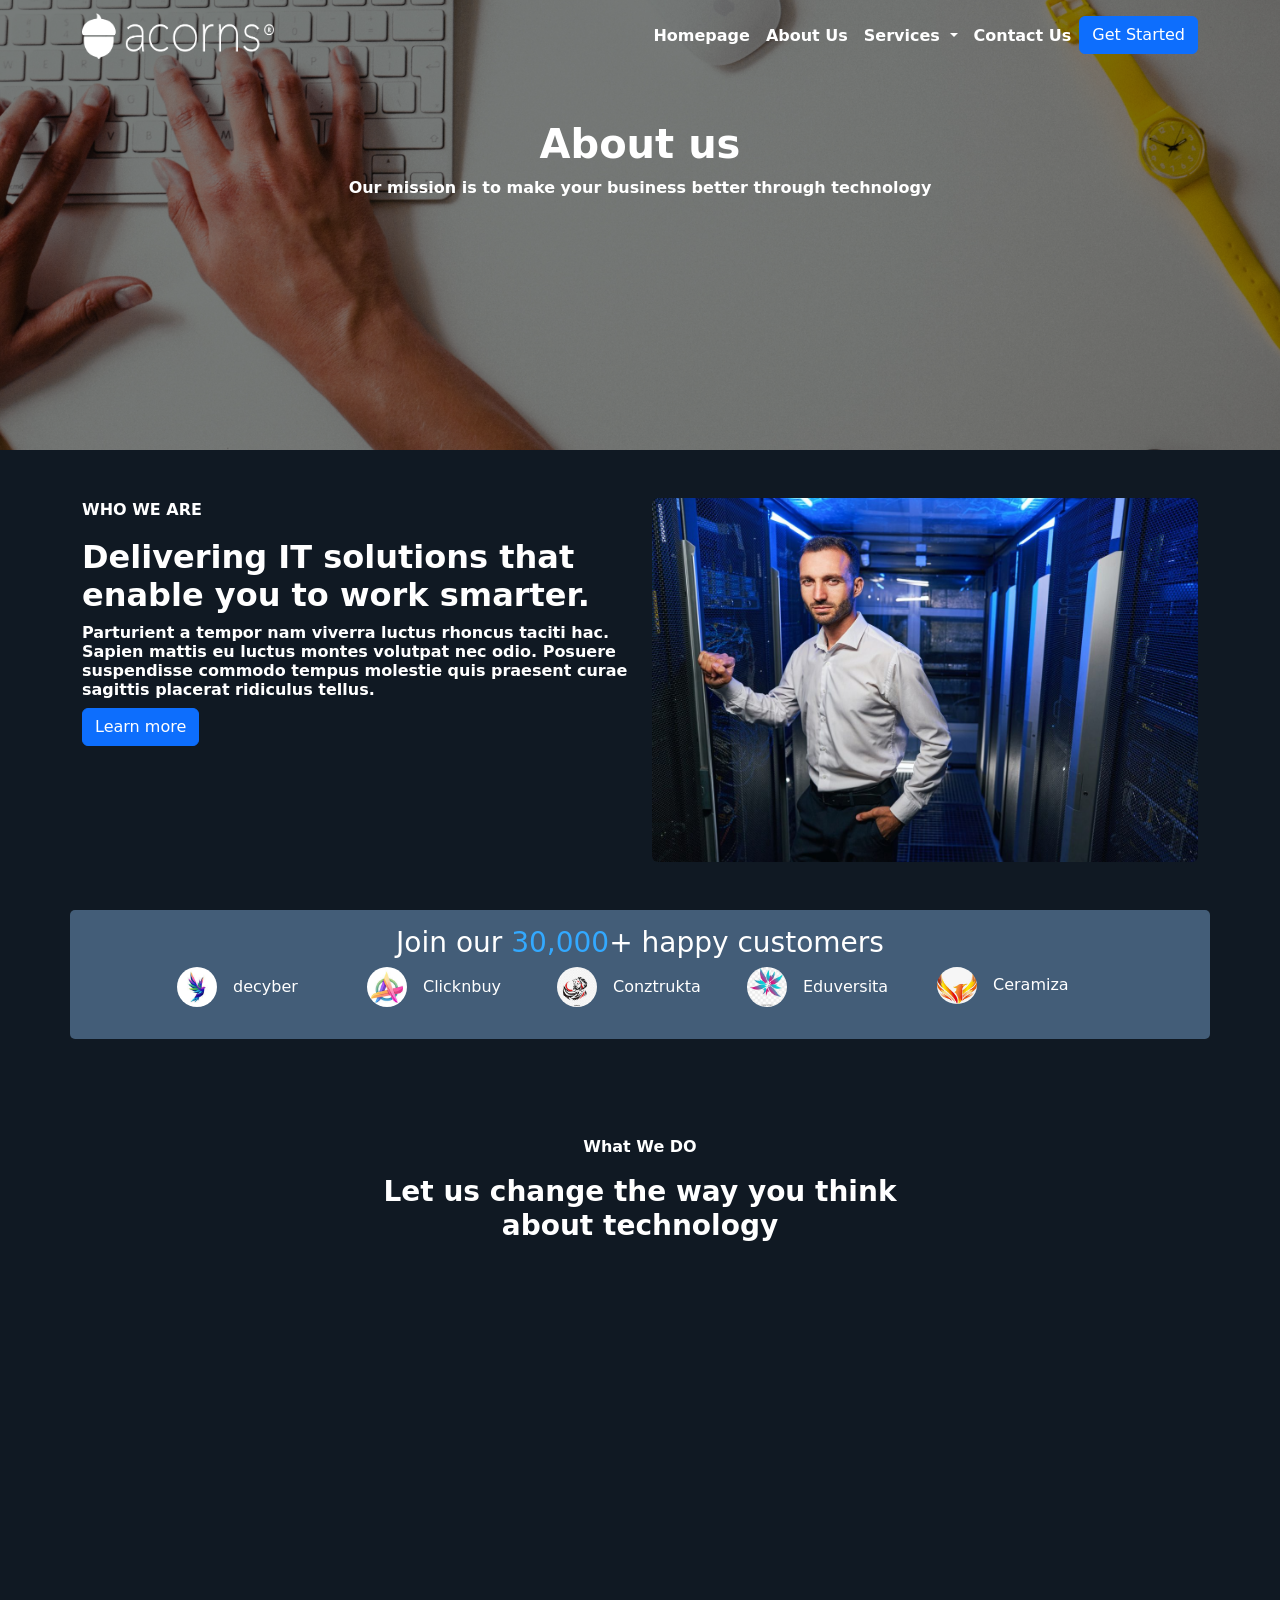
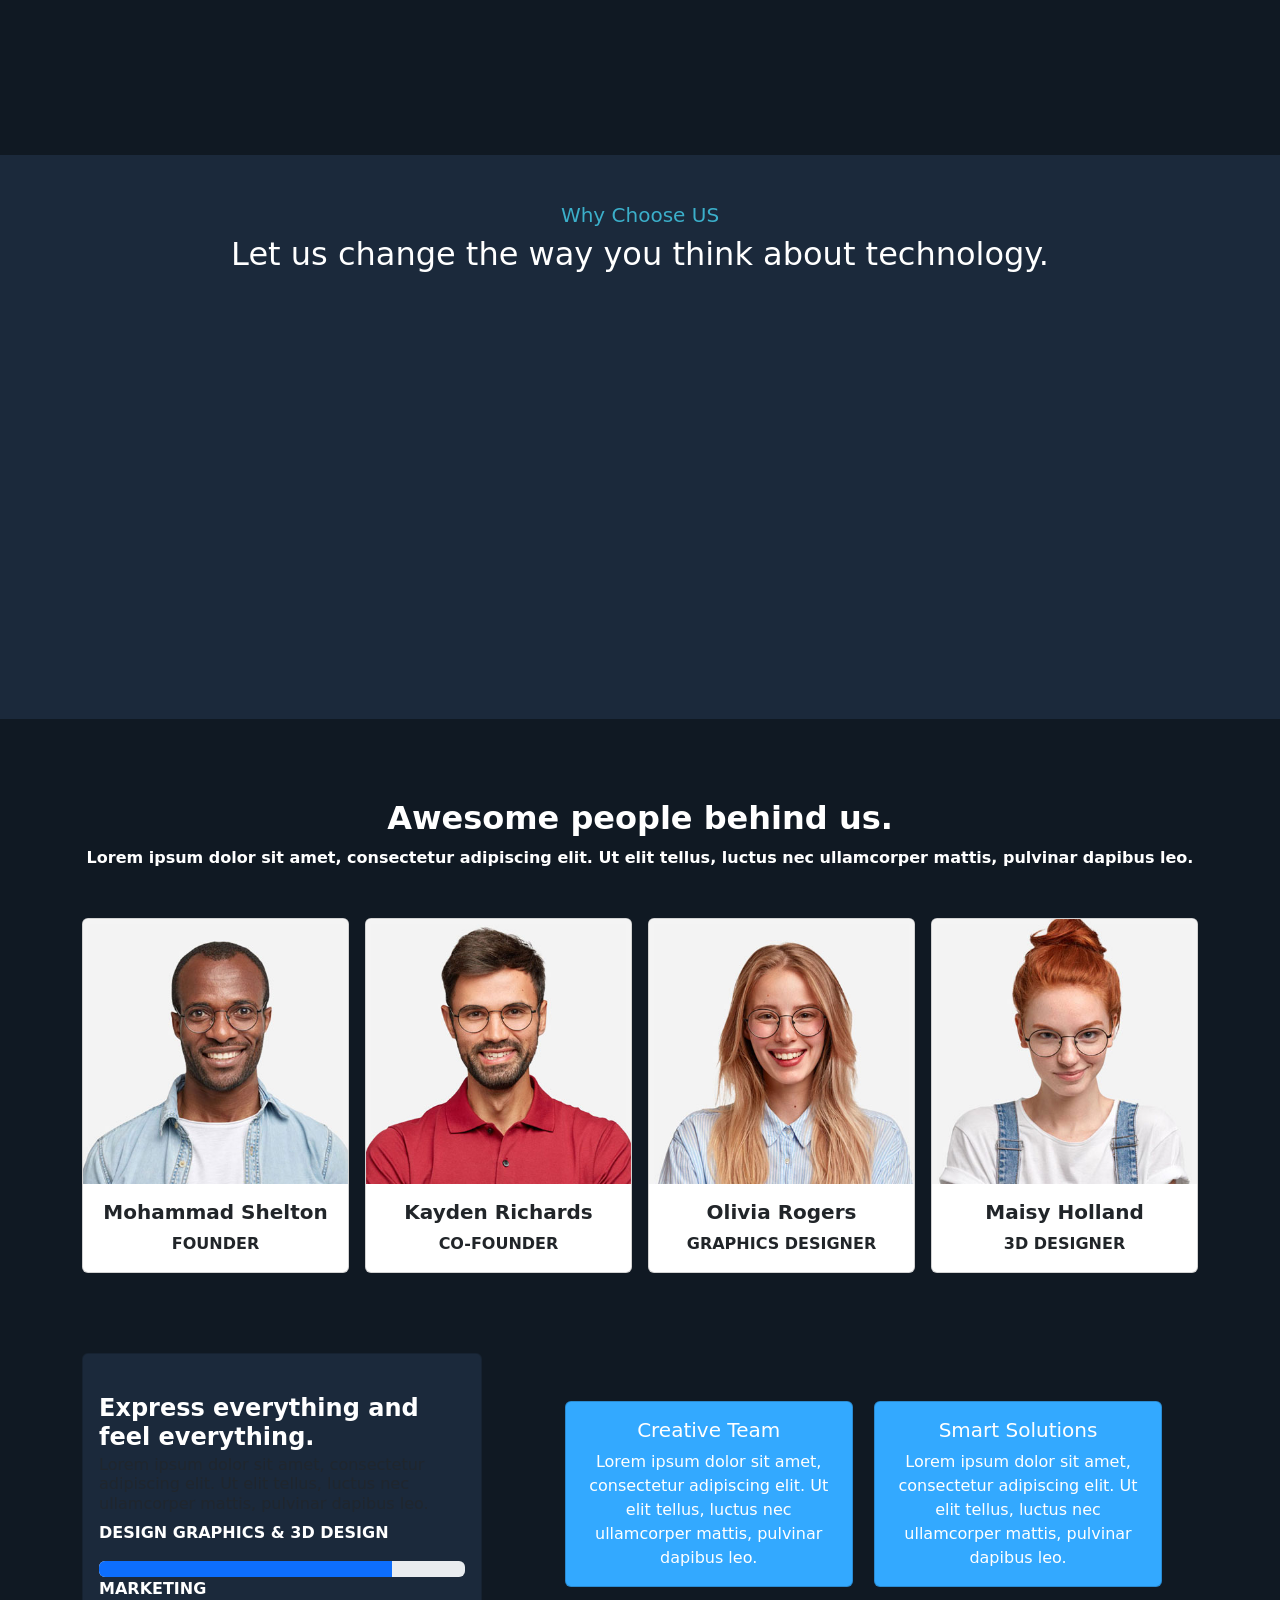
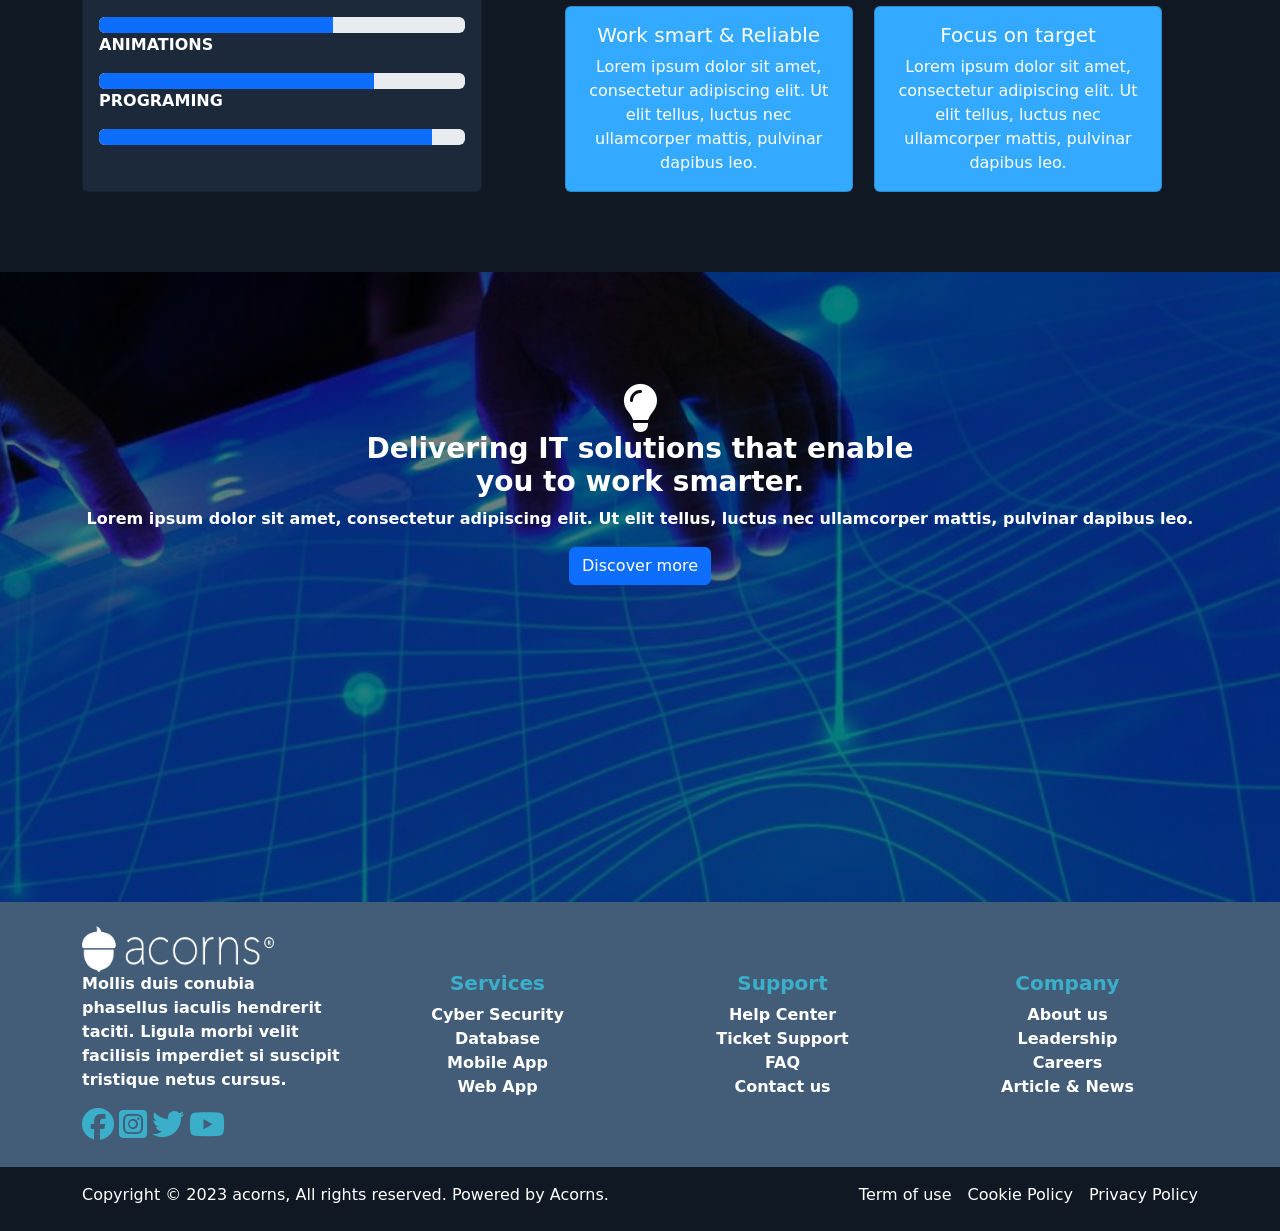
<file: about.html>
<!DOCTYPE html>
<html lang="en">
<head>
    <meta charset="UTF-8">
    <meta name="viewport" content="width=device-width, initial-scale=1.0">
    <link rel="stylesheet" href="https://unpkg.com/aos@next/dist/aos.css" />
    <link rel="stylesheet" href="css/style.css">
    <link href="https://cdn.jsdelivr.net/npm/bootstrap@5.2.3/dist/css/bootstrap.min.css" rel="stylesheet" integrity="sha384-rbsA2VBKQhggwzxH7pPCaAqO46MgnOM80zW1RWuH61DGLwZJEdK2Kadq2F9CUG65" crossorigin="anonymous">
    <link rel="stylesheet" href="https://cdnjs.cloudflare.com/ajax/libs/font-awesome/6.4.0/css/all.min.css" integrity="sha512-iecdLmaskl7CVkqkXNQ/ZH/XLlvWZOJyj7Yy7tcenmpD1ypASozpmT/E0iPtmFIB46ZmdtAc9eNBvH0H/ZpiBw==" crossorigin="anonymous" referrerpolicy="no-referrer" />
    <title>About Us</title>
</head>
<body>
    <header class="header-about">
        <nav class="navbar navbar-expand-lg navbar-dark shadow-5-strong">
            <div class="container">
              <a class="navbar-brand" href="#"><img src="images/g10.png" alt=""></a>
              <button class="navbar-toggler" type="button" data-bs-toggle="collapse" data-bs-target="#navbarSupportedContent" aria-controls="navbarSupportedContent" aria-expanded="false" aria-label="Toggle navigation">
                <span class="navbar-toggler-icon"></span>
              </button>
              <div class="collapse navbar-collapse" id="navbarSupportedContent">
                <ul class="navbar-nav ms-auto mb-2 mb-lg-0">
                  <li class="nav-item">
                    <a class="nav-link active" aria-current="page" href="index.html">Homepage</a>
                  </li>
                  <li class="nav-item">
                    <a class="nav-link" href="about.html">About Us</a>
                  </li>
                  <li class="nav-item dropdown">
                    <a class="nav-link dropdown-toggle" href="#" role="button" data-bs-toggle="dropdown" aria-expanded="false">
                      Services
                    </a>
                    <ul class="dropdown-menu">
                      <li><a class="dropdown-item" href="#">Service 1</a></li>
                      <li><a class="dropdown-item" href="#">Service 2</a></li>
                      <li><a class="dropdown-item" href="#">Service 3</a></li>
                    </ul>
                  </li>
                  <li class="nav-item">
                    <a class="nav-link" href="contact.html">Contact Us</a>
                  </li>
                  <li><button type="button" class="btn btn-primary">Get Started</button></li>
                </ul>
              </div>
            </div>
          </nav>
          <section class="mt-5">
            <h1 class="text-center fw-bold text-white">About us</h1>
            <p class="text-center fw-bold text-white">Our mission is to make your business better through technology</p>
          </section>
    </header>

    <section class="container about-section-one mt-5">
        <div class="row">
            <div class="col-md-6">
                <p class="text-white fw-bold">WHO WE ARE</p>
                <h2 class="text-white fw-bold">Delivering IT solutions that enable you to work smarter.</h2>
                <h6 class="text-white fw-bold">Parturient a tempor nam viverra luctus rhoncus taciti hac. Sapien mattis eu
                   luctus montes volutpat nec odio. Posuere suspendisse commodo tempus molestie quis
                   praesent curae sagittis placerat ridiculus tellus.</h6>
                <button class="btn btn-primary">Learn more</button>
            </div>
            <div class="col-md-6 sec1-about-img ">
                <img class="img-fluid rounded" src="images/about-sec-one.jpg" alt="">
            </div>
        </div>
    </section>

    <section class="container happy-cust mt-5">
   
        <div class="row justify-content-center"> <!-- Modified line -->
          <h3 class="text-center text-white">Join our <span style="color: #33A9FF;">30,000</span>+ happy customers</h3>
          <div class="col-lg-2 col-md-6 col-sm-3">
            <p class="text-white"><img src="images/logo1.png" class="logoimg img-fluid" alt="">decyber</p>
          </div>
          <div class="col-lg-2 col-md-6 col-sm-3">
            <p class="text-white"><img src="images/logo2.png" class="logoimg img-fluid" alt="">Clicknbuy</p>
          </div>
          <div class="col-lg-2 col-md-6 col-sm-3">
            <p class="text-white"><img src="images/logo3.png" class="logoimg img-fluid" alt="">Conztrukta</p>
          </div>
          <div class="col-lg-2 col-md-6 col-sm-3">
            <p class="text-white"><img src="images/logo4.png" class="logoimg img-fluid" alt="">Eduversita</p>
          </div>
          <div class="col-lg-2 col-md-6 col-sm-3">
            <p class="text-white"><img src="images/logo7.png" class="logoimg img-fluid" alt="">Ceramiza</p>
          </div>
        </div>
      
    </section>

      <section class="container section-two d-flex align-items-center justify-content-center flex-column">
        <p class="text-center fw-bold text-white">What We DO</p>
        <h3 class="text-center fw-bold text-white">Let us change the way you think <br> about technology</h3>

        <div class="row mt-4" data-aos="fade-in">
            <div class="col-md-4 sect-two">
                <div class="card card-1 h-100" style="width: 18rem; background-color: #1B293B;">
                    <div class="card-body">
                      <h5 class="card-title text-center fw-bold"><span style="color: #33A9FF;">Mobile Application Development</span></h5>
                      <p class="card-text fw-bold text-white text-center">Inceptos ultricies cubilia nascetur nisi ornare consectetur pulvinar curae ligula mattis platea.</p>
                    </div>
                    <img src="images/MOBI-new.png" class="card-img-top" alt="...">
                  </div> 
            </div>
            <div class="col-md-4 sect-two">
                <div class="card card-2 h-100" style="width: 18rem; background-color: #1B293B;">
                    <div class="card-body">
                      <h5 class="card-title text-center fw-bold"><span style="color: #33A9FF;">Web Appilcation Development</span></h5>
                      <p class="card-text fw-bold text-white text-center">Inceptos ultricies cubilia nascetur nisi ornare consectetur pulvinar curae ligula mattis platea.</p>
                    </div>
                    <img src="images/WEB-APP-new.png" class="card-img-top" alt="...">
                  </div> 
            </div>
            <div class="col-md-4 sect-two">
                <div class="card card-3 h-100" style="width: 18rem; background-color: #1B293B;">
                    <div class="card-body">
                      <h5 class="card-title text-center fw-bold"><span style="color: #33A9FF;">Digital Marketing & Branding</span></h5>
                      <p class="card-text fw-bold text-white text-center">Inceptos ultricies cubilia nascetur nisi ornare consectetur pulvinar curae ligula mattis platea.</p>
                    </div>
                    <img src="images/DIGITAL-new.png" class="card-img-top" alt="...">
                  </div> 
            </div>
        </div>
      </section>

      <section class="about-section-nine">
        <div class="container py-5">
            <h5 class="text-center" style="color:#3BAFCA;">Why Choose US</h5>
            <h2 class="text-center text-white">Let us change the way you think
                about technology.</h2>
        <div class="row sect-nine-row" data-aos="zoom-in">
            <div class="col-md-12 sect-nine d-flex align-items-center justify-content-center gap-3">
                <div class="card card-13 cards" style="width: 18rem; background-color: #435D78;">
                    <div class="card-body d-flex justify-content-center align-items-center flex-column">
                        <div style="padding-bottom: .3rem;"><i class="fa-sharp fa-solid fa-lock why"></i></div>
                      <h5 class="card-subtitle mb-2 text-white text-center">Smart & secure system</h5>
                      <p class="card-text text-white text-center">Dui gravida integer commodo cursus ante vehicula lobortis quam dis at tristique.</p>
                    </div>
                  </div>

                  <div class="card card-14 cards" style="width: 18rem; background-color: #2768F8; margin-bottom: 7rem;">
                    <div class="card-body d-flex justify-content-center align-items-center flex-column">
                        <div style="padding-bottom: .3rem;"><i class="fa-regular fa-user why"></i></div>
                      <h5 class="card-subtitle mb-2 text-white text-center">Professional team</h5>
                      <p class="card-text text-white text-center">Dui gravida integer commodo cursus ante vehicula lobortis quam dis at tristique.</p>
                    </div>
                  </div>

                  <div class="card card-15 cards" style="width: 18rem; background-color: #435D78;">
                    <div class="card-body d-flex justify-content-center align-items-center flex-column">
                        <div style="padding-bottom: .3rem;"><i class="fa-regular fa-star why"></i></div>
                      <h5 class="card-subtitle mb-2 text-white text-center">Certified Expert</h5>
                      <p class="card-text text-white text-center">Leo himenaeos penatibus magnis platea nulla senectus adipiscing ad imperdiet quam facilisis</p>
                    </div>
                  </div>

                  <div class="card card-16 cards" style="width: 18rem; background-color: #2768F8; margin-bottom: 7rem;">
                    <div class="card-body d-flex justify-content-center align-items-center flex-column">
                        <div style="padding-bottom: .3rem;"><i class="fa-regular fa-pallet why"></i></div>
                        <h5 class="card-subtitle mb-2 text-white text-center">Premium Support</h5>
                      <p class="card-text text-white text-center">tLeo himenaeos penatibus magnis platea nulla senectus adipiscing ad imperdiet quam facilisis</p>
                    </div>
                  </div>
            </div>
        </div>
    </div>
    </section>

    <section class="about-section-ten">
        <div>
            <h2 class="text-white text-center fw-bold">Awesome people behind us.</h2>
            <p class="text-white text-center fw-bold">Lorem ipsum dolor sit amet, consectetur adipiscing elit. Ut elit tellus, luctus nec ullamcorper mattis, pulvinar dapibus leo.</p>

        </div>
        <div class="container mt-5">
            <div class="row">
            <div class="col-md-12 d-flex justify-content-center align-items-center about10-card-img gap-3">
                <div class="card" style="width: 18rem;">
                    <img src="images/about-person-1.jpg" class="card-img-top" alt="...">
                    <div class="card-body">
                      <h5 class="card-title text-center fw-bold">Mohammad Shelton</h5>
                      <p class="card-text text-center fw-bold">FOUNDER</p>
                    </div>
                  </div>
                  <div class="card" style="width: 18rem;">
                    <img src="images/about-person-2.jpg" class="card-img-top" alt="...">
                    <div class="card-body">
                        <h5 class="card-title text-center fw-bold">Kayden Richards</h5>
                        <p class="card-text text-center fw-bold">CO-FOUNDER</p>
                    </div>
                  </div>
                  <div class="card" style="width: 18rem;">
                    <img src="images/about-person-3.jpg" class="card-img-top" alt="...">
                    <div class="card-body">
                      <h5 class="card-title text-center fw-bold">Olivia Rogers</h5>
                      <p class="card-text text-center fw-bold">GRAPHICS DESIGNER</p>
                    </div>
                  </div>
                  <div class="card" style="width: 18rem;">
                    <img src="images/about-person-4.jpg" class="card-img-top" alt="...">
                    <div class="card-body">
                      <h5 class="card-title text-center fw-bold">Maisy Holland</h5>
                      <p class="card-text text-center fw-bold">3D DESIGNER</p>
                    </div>
                  </div>
            </div>
            </div>
        </div>
    </section>

    <section class="about-section-11">
        <div class="container">
        <div class="row">
            <div class="col-md-4 about11-card">
                <div class="card about-section-card-1 h-100 py-4" style="width:25rem;">
                    <div class="card-body">
                      <h4 class="card-title text-white fw-bold">Express everything and feel everything.</h4>
                      <h6 class="card-subtitle text-white mb-2 text-body-secondary">Lorem ipsum dolor sit amet, consectetur adipiscing elit. Ut elit tellus, luctus nec ullamcorper mattis, pulvinar dapibus leo.</h6>
                      
                      <div>
                        <p class="text-white fw-bold">DESIGN GRAPHICS & 3D DESIGN</p>
                        <div class="progress" role="progressbar" aria-label="Basic example" aria-valuenow="25" aria-valuemin="0" aria-valuemax="100">
                          <div class="progress-bar" style="width:80%"></div>
                          </div>
                      </div>
                     
                      <div>
                        <p class="text-white fw-bold">MARKETING</p>
                        <div class="progress" role="progressbar" aria-label="Basic example" aria-valuenow="50" aria-valuemin="0" aria-valuemax="100">
                          <div class="progress-bar" style="width: 64%"></div>
                          </div>
                      </div>
                     
                      <div>
                        <p class="text-white fw-bold">ANIMATIONS</p>
                        <div class="progress" role="progressbar" aria-label="Basic example" aria-valuenow="75" aria-valuemin="0" aria-valuemax="100">
                           <div class="progress-bar" style="width: 75%"></div>
                          </div>
                      </div>
                     
                      <div>
                        <p class="text-white fw-bold">PROGRAMING</p>
                        <div class="progress" role="progressbar" aria-label="Basic example" aria-valuenow="100" aria-valuemin="0" aria-valuemax="100">
                            <div class="progress-bar" style="width:91%"></div>
                          </div>
                      </div>
                      
                    </div>
                  </div>    
            </div>
            <div class="col-md-8 mt-5">
                <div class="container text-center">
                    <div class="row row-contact-card">
                      <div class="col-6 col-sm-4 about11-card">
                        <div class="card about-card-2" style="width: 18rem;">
                            <div class="card-body">
                              <h5 class="card-title text-white">Creative Team</h5>
                              <p class="card-text text-white">Lorem ipsum dolor sit amet, consectetur adipiscing elit. Ut elit tellus, luctus nec ullamcorper mattis, pulvinar dapibus leo.</p>
                             </div>
                          </div>
                      </div>
                      <div class="col-6 col-sm-4 about11-card">
                        <div class="card about-card-2" style="width: 18rem;">
                            <div class="card-body">
                              <h5 class="card-title text-white">Smart Solutions</h5>
                              <p class="card-text text-white">Lorem ipsum dolor sit amet, consectetur adipiscing elit. Ut elit tellus, luctus nec ullamcorper mattis, pulvinar dapibus leo.</p>
                             </div>
                          </div>
                      </div>
                  
                      <!-- Force next columns to break to new line at md breakpoint and up -->
                      <div class="w-100 d-none d-md-block"></div>
                  
                      <div class="col-6 col-sm-4 about11-card">
                        <div class="card about-card-2" style="width: 18rem;">
                            <div class="card-body">
                              <h5 class="card-title text-white">Work smart & Reliable</h5>
                              <p class="card-text text-white">Lorem ipsum dolor sit amet, consectetur adipiscing elit. Ut elit tellus, luctus nec ullamcorper mattis, pulvinar dapibus leo.</p>
                             </div>
                          </div>
                      </div>
                      <div class="col-6 col-sm-4 about11-card">
                        <div class="card about-card-2" style="width: 18rem;">
                            <div class="card-body">
                              <h5 class="card-title text-white">Focus on target</h5>
                              <p class="card-text text-white">Lorem ipsum dolor sit amet, consectetur adipiscing elit. Ut elit tellus, luctus nec ullamcorper mattis, pulvinar dapibus leo.</p>
                             </div>
                          </div>
                      </div>
                    </div>
                  </div>
            </div>
        </div>
    </div>
    </section>

    <section class="section-three">
        <div class="it-solution">
            <i class="fa fa-lightbulb light-bulb-new card-3"></i>
            <h3 class="fw-bold text-center text-white">Delivering IT solutions that enable <br>
                you to work smarter.</h3>
            <p class="fw-bold text-center text-white">Lorem ipsum dolor sit amet, consectetur adipiscing elit. Ut elit tellus, luctus nec
                ullamcorper mattis, pulvinar dapibus leo.</p>
                <button class="btn btn-primary">Discover more</button>
        </div>
    </section>

    <!-- footer -->
    <section class="about-section-12">
        <div class="container">
        <div class="row py-4 d-flex justify-content-center align-items-center">
            <div class="col-md-3 footer-section-1">
                <img src="images/g10.png" alt="">
                <p class="text-white fw-bold">Mollis duis conubia phasellus iaculis hendrerit taciti.
                   Ligula morbi velit facilisis imperdiet si suscipit tristique netus cursus.</p>
                   <div>
                      <i class="fa-brands fa-facebook social-icon h-5"></i>
                      <i class="fa-brands fa-square-instagram social-icon h-5"></i>
                      <i class="fa-brands fa-twitter social-icon h-5"></i>
                      <i class="fa-brands fa-youtube social-icon h-5"></i>
                  </div>
            </div>
            <div class="col-md-3 d-flex justify-content-center align-items-center flex-column">
                <div class="itm"><h5 class="fw-bold h-5">Services</h5></div>
                <p class="text-white itm fw-bold">Cyber Security</p>
                <p class="text-white itm fw-bold">Database</p>
                <p class="text-white itm fw-bold">Mobile App</p>
                <P class="text-white itm fw-bold">Web App</P>
            </div>
            <div class="col-md-3 d-flex justify-content-center align-items-center flex-column">
                <div class="itm"><h5 class="fw-bold h-5">Support</h5></div>
                <p class="text-white itm fw-bold">Help Center</p>
                <p class="text-white itm fw-bold">Ticket Support</p>
                <p class="text-white itm fw-bold">FAQ</p>
                <P class="text-white itm fw-bold">Contact us</P>
            </div>
            <div class="col-md-3 d-flex justify-content-center align-items-center flex-column">
                <div class="itm"><h5 class="fw-bold h-5">Company</h5></div>
                <p class="text-white itm fw-bold">About us</p>
                <p class="text-white itm fw-bold">Leadership</p>
                <p class="text-white itm fw-bold">Careers</p>
                <P class="text-white itm fw-bold">Article & News</P>
            </div>
        </div>
    </div>
    </section>

    <section class="section-13">
        <div class="container d-flex justify-content-between align-items-center my-3">
            <div class="footer-p">Copyright © 2023 acorns, All rights reserved. Powered by Acorns.</p></div>
            <div class="d-flex justify-content-center align-items-center gap-3 footer-p">
                <p>Term of use</p>
                <p>Cookie Policy</p>
                <p>Privacy Policy</p>
            </div>
            
        </div>
    </section>
    <!-- end footer -->
    <script src="https://cdn.jsdelivr.net/npm/bootstrap@5.2.3/dist/js/bootstrap.bundle.min.js" integrity="sha384-kenU1KFdBIe4zVF0s0G1M5b4hcpxyD9F7jL+jjXkk+Q2h455rYXK/7HAuoJl+0I4" crossorigin="anonymous"></script>
    <script src="https://unpkg.com/aos@next/dist/aos.js"></script>
    <script>
      AOS.init({
        offset:50,
        duration:2000
      });
    </script>
</body>
</html>
</file>
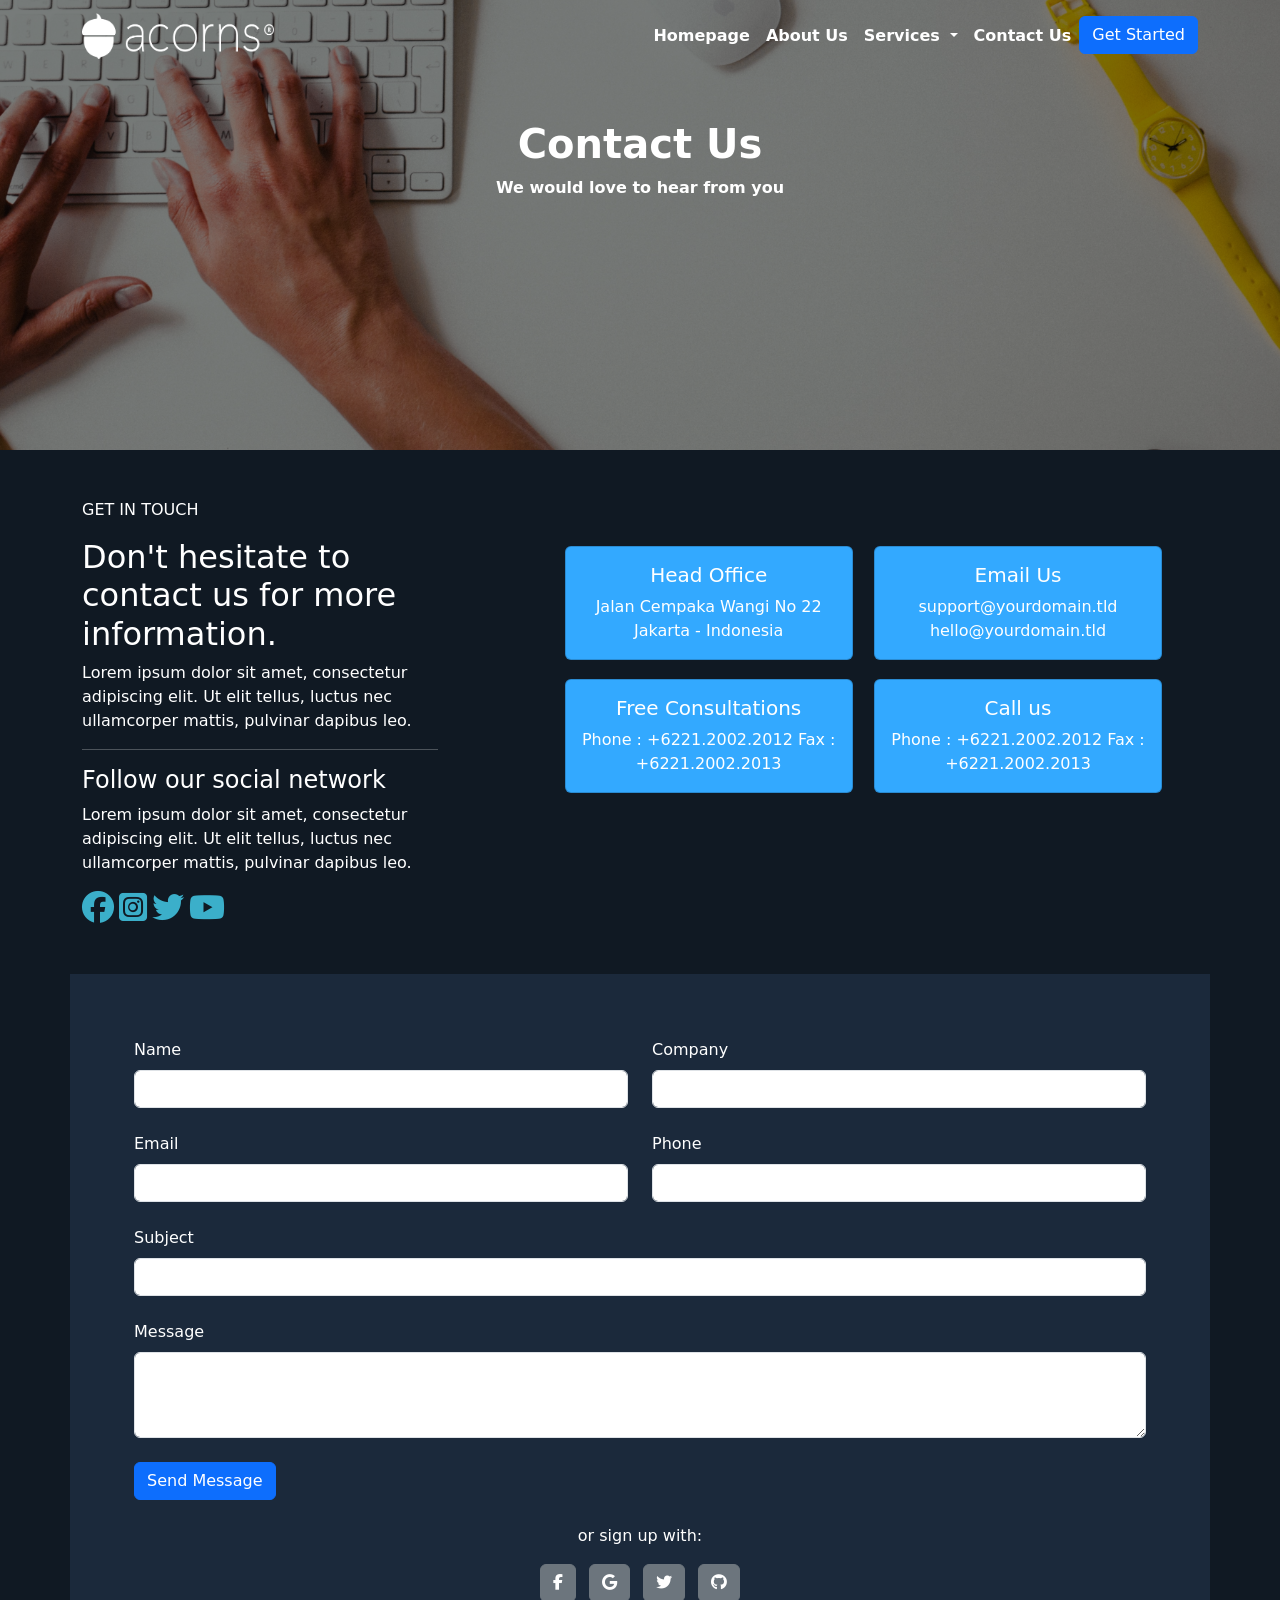
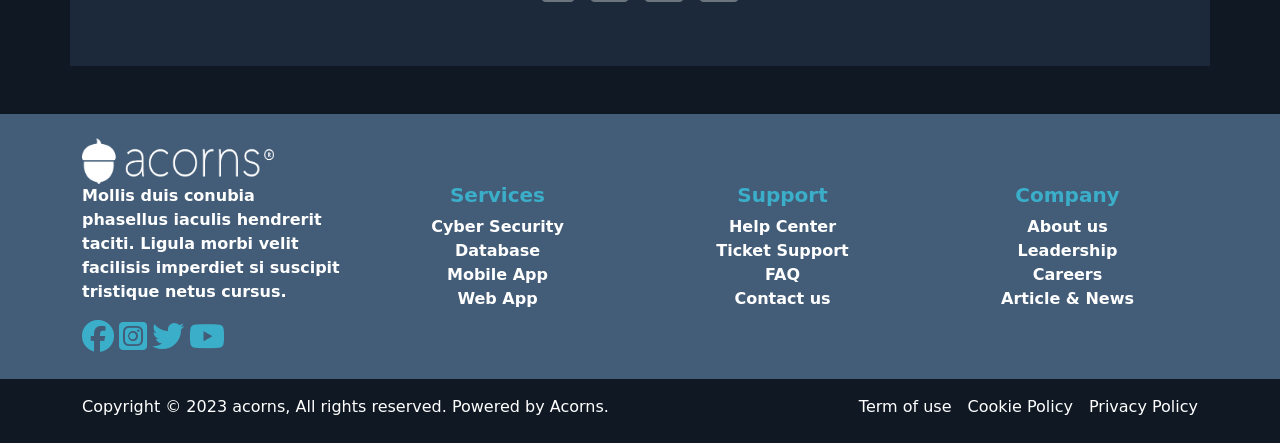
<file: contact.html>
<!DOCTYPE html>
<html lang="en">
<head>
    <meta charset="UTF-8">
    <meta name="viewport" content="width=device-width, initial-scale=1.0">
    <link rel="stylesheet" href="https://unpkg.com/aos@next/dist/aos.css" />
    <link rel="stylesheet" href="css/style.css">
    <link href="https://cdn.jsdelivr.net/npm/bootstrap@5.2.3/dist/css/bootstrap.min.css" rel="stylesheet" integrity="sha384-rbsA2VBKQhggwzxH7pPCaAqO46MgnOM80zW1RWuH61DGLwZJEdK2Kadq2F9CUG65" crossorigin="anonymous">
    <link rel="stylesheet" href="https://cdnjs.cloudflare.com/ajax/libs/font-awesome/6.4.0/css/all.min.css" integrity="sha512-iecdLmaskl7CVkqkXNQ/ZH/XLlvWZOJyj7Yy7tcenmpD1ypASozpmT/E0iPtmFIB46ZmdtAc9eNBvH0H/ZpiBw==" crossorigin="anonymous" referrerpolicy="no-referrer" />
    <title>About Us</title>
</head>
<body>
    <header class="header-contact">
        <nav class="navbar navbar-expand-lg navbar-dark shadow-5-strong">
            <div class="container">
              <a class="navbar-brand" href="#"><img src="images/g10.png" alt=""></a>
              <button class="navbar-toggler" type="button" data-bs-toggle="collapse" data-bs-target="#navbarSupportedContent" aria-controls="navbarSupportedContent" aria-expanded="false" aria-label="Toggle navigation">
                <span class="navbar-toggler-icon"></span>
              </button>
              <div class="collapse navbar-collapse" id="navbarSupportedContent">
                <ul class="navbar-nav ms-auto mb-2 mb-lg-0">
                  <li class="nav-item">
                    <a class="nav-link active" aria-current="page" href="index.html">Homepage</a>
                  </li>
                  <li class="nav-item">
                    <a class="nav-link" href="about.html">About Us</a>
                  </li>
                  <li class="nav-item dropdown">
                    <a class="nav-link dropdown-toggle" href="#" role="button" data-bs-toggle="dropdown" aria-expanded="false">
                      Services
                    </a>
                    <ul class="dropdown-menu">
                      <li><a class="dropdown-item" href="#">Service 1</a></li>
                      <li><a class="dropdown-item" href="#">Service 2</a></li>
                      <li><a class="dropdown-item" href="#">Service 3</a></li>
                    </ul>
                  </li>
                  <li class="nav-item">
                    <a class="nav-link" href="contact.html">Contact Us</a>
                  </li>
                  <li><button type="button" class="btn btn-primary">Get Started</button></li>
                </ul>
              </div>
            </div>
          </nav>
          <section class="mt-5">
            <h1 class="text-center fw-bold text-white">Contact Us</h1>
            <p class="text-center fw-bold text-white">We would love to hear from you</p>
          </section>
    </header>

   <section class="mt-5">
    <div class="container">
        <div class="row">
            <div class="col-md-4">
               <div>
                 <p class="text-white">GET IN TOUCH</p>
                 <h2 class="text-white">Don't hesitate to contact us for more information.</h2>
                 <p class="text-white">Lorem ipsum dolor sit amet, consectetur adipiscing elit. Ut elit tellus, luctus nec ullamcorper mattis, pulvinar dapibus leo.</p>
               </div>
               <hr class="text-white">
               <div>
                <h4 class="text-white">Follow our social network</h4>
                <p class="text-white">Lorem ipsum dolor sit amet, consectetur adipiscing elit. Ut elit tellus, luctus nec ullamcorper mattis, pulvinar dapibus leo.</p>
                <div>
                    <i class="fa-brands fa-facebook social-icon h-5"></i>
                    <i class="fa-brands fa-square-instagram social-icon h-5"></i>
                    <i class="fa-brands fa-twitter social-icon h-5"></i>
                    <i class="fa-brands fa-youtube social-icon h-5"></i>
                </div>
               </div>
            </div>

            <div class="col-md-8 mt-5">
                <div class="container text-center">
                    <div class="row row-contact-card">
                      <div class="col-6 col-sm-4 contat-cards col6">
                        <div class="card about-card-2" style="width: 18rem;">
                            <div class="card-body">
                              <h5 class="card-title text-white">Head Office</h5>
                              <p class="card-text text-white">Jalan Cempaka Wangi No 22
                                Jakarta - Indonesia</p>
                             </div>
                          </div>
                      </div>
                      <div class="col-6 col-sm-4 contat-cards col6">
                        <div class="card about-card-2" style="width: 18rem;">
                            <div class="card-body">
                              <h5 class="card-title text-white">Email Us</h5>
                              <p class="card-text text-white">support@yourdomain.tld
                                hello@yourdomain.tld</p>
                             </div>
                          </div>
                      </div>
                  
                      <!-- Force next columns to break to new line at md breakpoint and up -->
                      <div class="w-100 d-none d-md-block"></div>
                  
                      <div class="col-6 col-sm-4 contat-cards col6">
                        <div class="card about-card-2" style="width: 18rem;">
                            <div class="card-body">
                              <h5 class="card-title text-white">Free Consultations</h5>
                              <p class="card-text text-white">Phone : +6221.2002.2012
                                Fax : +6221.2002.2013</p>
                             </div>
                          </div>
                      </div>
                      <div class="col-6 col-sm-4 contat-cards col6">
                        <div class="card about-card-2" style="width: 18rem;">
                            <div class="card-body">
                              <h5 class="card-title text-white">Call us</h5>
                              <p class="card-text text-white">Phone : +6221.2002.2012
                                Fax : +6221.2002.2013</p>
                             </div>
                          </div>
                      </div>
                    </div>
                  </div>
                
            </div>
        </div>
    </div>
   </section>

  <section class="contact-form-section mt-5 mb-5">
    <div class="container form-container">
        <form>
            <!-- 2 column grid layout with text inputs for the first and last names -->
            <div class="row mb-4">
              <div class="col">
                <div class="form-outline">
                  <label class="form-label text-white" for="name">Name</label>
                  <input type="text" id="name" class="form-control" />
                </div>
              </div>
              <div class="col">
                <div class="form-outline">
                  <label class="form-label text-white" for="company">Company</label>
                  <input type="text" id="form3Example2" class="form-control" />
                </div>
              </div>
            </div>

            <div class="row mb-4">
                <div class="col">
                  <div class="form-outline">
                    <label class="form-label text-white" for="email">Email</label>
                    <input type="email" id="email" class="form-control" />
                  </div>
                </div>
                <div class="col">
                  <div class="form-outline">
                    <label class="form-label text-white" for="phone">Phone</label>
                    <input type="number" id="phone" class="form-control" />
                  </div>
                </div>
              </div>
          
            <div class="form-outline mb-4">
              <label class="form-label text-white" for="subject">Subject</label>
              <input type="text" id="subject" class="form-control text-white" />
            </div>

            <div class="form-outline mb-4">
                <label class="form-label text-white" for="subject">Message</label>
                <textarea class="form-control" id="textarea" rows="3"></textarea>
            </div>
        
            <button type="submit" class="btn btn-primary btn-block mb-4">Send Message</button>
          
            <div class="text-center">
              <p class="text-white">or sign up with:</p>
              <button type="button" class="btn btn-secondary btn-floating mx-1">
                <i class="fab fa-facebook-f"></i>
              </button>
          
              <button type="button" class="btn btn-secondary btn-floating mx-1">
                <i class="fab fa-google"></i>
              </button>
          
              <button type="button" class="btn btn-secondary btn-floating mx-1">
                <i class="fab fa-twitter"></i>
              </button>
          
              <button type="button" class="btn btn-secondary btn-floating mx-1">
                <i class="fab fa-github"></i>
              </button>
            </div>
          </form>
    </div>
  </section>

      
      

    


  

    <!-- footer -->
    <section class="about-section-12">
        <div class="container">
        <div class="row py-4 d-flex justify-content-center align-items-center">
            <div class="col-md-3 footer-section-1">
                <img src="images/g10.png" alt="">
                <p class="text-white fw-bold">Mollis duis conubia phasellus iaculis hendrerit taciti.
                   Ligula morbi velit facilisis imperdiet si suscipit tristique netus cursus.</p>
                   <div>
                      <i class="fa-brands fa-facebook social-icon h-5"></i>
                      <i class="fa-brands fa-square-instagram social-icon h-5"></i>
                      <i class="fa-brands fa-twitter social-icon h-5"></i>
                      <i class="fa-brands fa-youtube social-icon h-5"></i>
                  </div>
            </div>
            <div class="col-md-3 d-flex justify-content-center align-items-center flex-column">
                <div class="itm"><h5 class="fw-bold h-5">Services</h5></div>
                <p class="text-white itm fw-bold">Cyber Security</p>
                <p class="text-white itm fw-bold">Database</p>
                <p class="text-white itm fw-bold">Mobile App</p>
                <P class="text-white itm fw-bold">Web App</P>
            </div>
            <div class="col-md-3 d-flex justify-content-center align-items-center flex-column">
                <div class="itm"><h5 class="fw-bold h-5">Support</h5></div>
                <p class="text-white itm fw-bold">Help Center</p>
                <p class="text-white itm fw-bold">Ticket Support</p>
                <p class="text-white itm fw-bold">FAQ</p>
                <P class="text-white itm fw-bold">Contact us</P>
            </div>
            <div class="col-md-3 d-flex justify-content-center align-items-center flex-column">
                <div class="itm"><h5 class="fw-bold h-5">Company</h5></div>
                <p class="text-white itm fw-bold">About us</p>
                <p class="text-white itm fw-bold">Leadership</p>
                <p class="text-white itm fw-bold">Careers</p>
                <P class="text-white itm fw-bold">Article & News</P>
            </div>
        </div>
    </div>
    </section>

    <section class="section-13">
        <div class="container d-flex justify-content-between align-items-center my-3">
            <div class="footer-p">Copyright © 2023 acorns, All rights reserved. Powered by Acorns.</p></div>
            <div class="d-flex justify-content-center align-items-center gap-3 footer-p">
                <p>Term of use</p>
                <p>Cookie Policy</p>
                <p>Privacy Policy</p>
            </div>
            
        </div>
    </section>
    <!-- end footer -->
    <script src="https://cdn.jsdelivr.net/npm/bootstrap@5.2.3/dist/js/bootstrap.bundle.min.js" integrity="sha384-kenU1KFdBIe4zVF0s0G1M5b4hcpxyD9F7jL+jjXkk+Q2h455rYXK/7HAuoJl+0I4" crossorigin="anonymous"></script>
    <script src="https://unpkg.com/aos@next/dist/aos.js"></script>
    <script>
      AOS.init({
        offset:50,
        duration:2000
      });
    </script>
</body>
</html>
</file>
<file: css/style.css>
*{
    margin: 0;
    padding: 0;
    box-sizing: border-box;
}

body{
    background-color: #101923 !important;
}


/* header section */
.header{
    height: 100vh;
    background-image: url('../images/technology-network-background_34629-304.avif');
    background-repeat: no-repeat;
    background-size: cover;
    background-position: center;
    margin: auto;
}

.header-about{
  height: 50vh;
  background-image: linear-gradient(rgba(0,0,0,0.5),rgba(0,0,0,0.5)),url('../images/about-back.jpg');
  background-repeat: no-repeat;
  background-size: cover;
  background-position: center;
  margin: auto;
}

.header-contact{
  height: 50vh;
  background-image: linear-gradient(rgba(0,0,0,0.5),rgba(0,0,0,0.5)),url('../images/about-back.jpg');
  background-repeat: no-repeat;
  background-size: cover;
  background-position: center;
  margin: auto;
}

.nav-item a{
    font-weight: bold;
    color: #fff;
}

.dropdown-menu li a{
    color: black;
}
nav img{
    width:12rem;
}

.hero-section img{
    width: 35rem;
}

.hero-text > p{
    color:#3BAFCA;
}

.learnmore-btn{
    background: transparent !important;
    border: 1px solid #ffffff !important;
    color: #ffffff;
}
.learnmore-btn:hover{
  border-color: #33A9FF !important;
}



.happy-customer h3{
    font-size: 2.5rem;
}



.about-happy-customer p{
  font-size: 1.2rem;
  font-weight: bold;
  text-align: center;
}

.hero-sec {
  margin-top: -28rem;
}

.happy-cust{
  background-color: #435D78;
  padding: 1rem;
  border-radius: 5px;
}

.logoimg{
  width: 2.5rem;
  height: 2rem;
  border-radius: 50%;
  margin-right: 1rem;
}

/* end header section */


.section-two{
    margin-top:6rem !important;
}

.section-three{
    margin-top: 5rem;
    height: 70vh;
    background-image:linear-gradient(rgba(0,0,0,0.5),rgba(0,0,0,0.5)), url('../images/bg.jpg');
    background-repeat: no-repeat;
    background-size: cover;
    background-position: center;
}

.it-solution{
    display: flex;
    align-items: center;
    justify-content: center;
    flex-direction: column;
    padding-top: 7rem;
}

.light-bulb-new{
    font-size: 3rem;
    color: #fff;
}

.light-bulb{
    font-size: 2.5rem;
    color: #2B64F8;
}

.section-four{
    margin-top: 5rem;
}

.h-5{
  color: #3BAFCA;
}

.section-five{
    margin-top: 5rem;
}

.card-section-five-one{
    background-color:#766BF8 !important;
    color: #ffffff;
    font-weight: bold;
    margin-bottom: 1.2rem;
    border: 1px solid #33A9FF !important;
}

.card-section-five-two{
    background-color:#1B293B !important;
    color: #ffffff;
    font-weight: bold;
    border: 1px solid #33A9FF !important;
}

.card-section-five-three{
    background-color: #2B64F8 !important;
    color: #ffffff;
    font-weight: bold;
    height: 21.5rem !important;
    border: 1px solid #33A9FF !important;
}

.card-section-five-three img{
    height: 15rem;
    padding-bottom: 2.1rem;
}


.card-section-five-four{
    background-image:linear-gradient(rgba(0,0,0,0.5),rgba(0,0,0,0.5)), url('../images/image-new.jpg');
    background-repeat: no-repeat;
    background-size: cover;
    background-position: center;
    color: #ffffff;
    font-weight: bold;
    margin-bottom: 1.2rem;
    border: 1px solid #33A9FF !important;
}

.card-section-five-5{
    background-image:linear-gradient(rgba(0,0,0,0.5),rgba(0,0,0,0.5)), url('../images/desky-new.png');
    background-repeat: no-repeat;
    background-size: cover;
    background-position: center;
    color: #ffffff;
    font-weight: bold;
    border: 1px solid #33A9FF !important;
}

.section-six{
    margin-top: 5rem;
}

.section-seven{
    margin-top: 5rem; 
    background-color: #1B293B;
    
}

.line{
  margin: auto;
  width: 10rem;
  height: 0.2rem;
  background-color:#3BCAFA;  
}


.card-img{
    display: flex;
    align-items: center;
    justify-content: center;
    padding-top: 1rem;
    background-color: #435D78 !important;
}

.card-img img {
    width: 50px;
    height: 50px;
    border-radius: 50%;
}

.carousel-indicators {
    margin-bottom: -2rem !important;
}

#myCarousel{
    margin-top: 2rem;
}

.section-eight{
    height: 70vh;
    background-image:linear-gradient(rgba(0,0,0,0.5),rgba(0,0,0,0.5)), url('../images/busi.jpg');
    background-repeat: no-repeat;
    background-size: cover;
    background-position: center;
}

.sect-8{
  padding-top: 8rem;
}

.section-nine{
    background-color: #1B293B;
}

.about-section-nine{
  background-color: #1B293B;
  margin-top: 5rem;
}

.about-section-ten{
  margin-top: 5rem;
}

.about-section-11{
  margin-top: 5rem;
}

.about-section-card-1{
  background-color: #1B293B !important;
  
}

.about-card-2{
background-color: #33a9ff !important;

}

.about-card-3{
  background-color: #1fbf75 !important;
}

.about-card-4{
  background-color: #766bf8 !important;
}

.about-card-5{
  background-color: #435D78 !important;
}

.form-container{
  background-color: #1B293B !important;
  padding: 4rem !important;
}

.row-contact-card{
  display: flex;
  justify-content: center;
  align-items: center;
  column-gap: 4rem;
  row-gap: 0.6rem;
}

.sect-nine-row{
  padding-top: 5rem;
}

.why{
    font-size: 2rem;
    color: #fff;
}

.section-ten{
    margin-top: 5rem;
}

.card-porfolio1{
    background-image:linear-gradient(rgba(0,0,0,0.5),rgba(0,0,0,0.5)), url('../images/port1-new.png');
    background-repeat: no-repeat;
    background-size: cover;
    background-position: center;
    border: 1px solid #33A9FF !important;
    height: 20rem !important;
}

.card-porfolio2{
    background-image:linear-gradient(rgba(0,0,0,0.5),rgba(0,0,0,0.5)), url('../images/port2-new.png');
    background-repeat: no-repeat;
    background-size: cover;
    background-position: center;
    border: 1px solid #33A9FF !important;
    height: 20rem !important;
}

.card-porfolio3{
    background-image:linear-gradient(rgba(0,0,0,0.5),rgba(0,0,0,0.5)), url('../images/port3-new.png');
    background-repeat: no-repeat;
    background-size: cover;
    background-position: center;
    border: 1px solid #33A9FF !important;
    height: 20rem !important;
}

.card-porfolio4{
    background-image:linear-gradient(rgba(0,0,0,0.5),rgba(0,0,0,0.5)), url('../images/port4-new.png');
    background-repeat: no-repeat;
    background-size: cover;
    background-position: center;
    border: 1px solid #33A9FF !important;
    height: 20rem !important;
}

.card-porfolio5{
    background-image:linear-gradient(rgba(0,0,0,0.5),rgba(0,0,0,0.5)), url('../images/port5-new.png');
    background-repeat: no-repeat;
    background-size: cover;
    background-position: center;
    border: 1px solid #33A9FF !important;
    height: 20rem !important;
    background-color: transparent;
}

.card-porfolio6{
    background-image:linear-gradient(rgba(0,0,0,0.5),rgba(0,0,0,0.5)), url('../images/port6-new.png');
    background-repeat: no-repeat;
    background-size: cover;
    background-position: center;
    border: 1px solid #33A9FF !important;
    height: 20rem !important;
}

.section-11{
    margin-top: 5rem;
    background-color:#435D78;
    padding: 2.5rem;
    border-radius:.4rem;
}

.section-12{
    margin-top: 5rem;
    background-color:#435D78;
}

.about-section-12{
  background-color:#435D78;
}

.about-section-12 img{
  width:12rem !important;
}


.section-12 img{
    width:12rem !important;
}
.section-13{
    height: 3rem;
    color: #ffffff;
}

.social-icon{
    font-size: 2rem;
}

.itm{
    margin-bottom: 0;
}

/* animation */


@keyframes write {
    0% { width: 0; }
    100% { width: 100%; }
  }
  
  .moving-paragraph {
    overflow: hidden;
    white-space: nowrap;
    animation: write 3s 1s forwards;
  }

 


  .card-17 {
   transition: transform 0.3s ease;
  }
  
  .card-17:hover {
    transform: scale(1.05);
  }
    
  .card-bod {
    padding: 20px;
    position: absolute;
    bottom: 0;
    left: 0;
    width: 100%;
    background-color: rgba(0, 0, 0, 0.7);
    color: white;
    transition: opacity 0.3s ease;
    opacity: 0;
  }
  
  .card-17:hover .card-bod {
    opacity: 1;
  }

  .card-18 {
    transition: transform 0.3s ease;
   }
   
   .card-18:hover {
     transform: scale(1.05);
   }
     
   .card-bod {
     padding: 20px;
     position: absolute;
     bottom: 0;
     left: 0;
     width: 100%;
     background-color: rgba(0, 0, 0, 0.7);
     color: white;
     transition: opacity 0.3s ease;
     opacity: 0;
   }
   
   .card-18:hover .card-bod {
     opacity: 1;
   }

   .card-19 {
    transition: transform 0.3s ease;
   }
   
   .card-19:hover {
     transform: scale(1.05);
   }
     
   .card-bod {
     padding: 20px;
     position: absolute;
     bottom: 0;
     left: 0;
     width: 100%;
     background-color: rgba(0, 0, 0, 0.7);
     color: white;
     transition: opacity 0.3s ease;
     opacity: 0;
   }
   
   .card-19:hover .card-bod {
     opacity: 1;
   }

   .card-20 {
    transition: transform 0.3s ease;
   }
   
   .card-20:hover {
     transform: scale(1.05);
   }
     
   .card-bod {
     padding: 20px;
     position: absolute;
     bottom: 0;
     left: 0;
     width: 100%;
     background-color: rgba(0, 0, 0, 0.7);
     color: white;
     transition: opacity 0.3s ease;
     opacity: 0;
   }
   
   .card-20:hover .card-bod {
     opacity: 1;
   }

   .card-21 {
    transition: transform 0.3s ease;
   }
   
   .card-21:hover {
     transform: scale(1.05);
   }
     
   .card-bod {
     padding: 20px;
     position: absolute;
     bottom: 0;
     left: 0;
     width: 100%;
     background-color: rgba(0, 0, 0, 0.7);
     color: white;
     transition: opacity 0.3s ease;
     opacity: 0;
   }
   
   .card-21:hover .card-bod {
     opacity: 1;
   }

   .card-22 {
    transition: transform 0.3s ease;
   }
   
   .card-22:hover {
     transform: scale(1.05);
   }
     
   .card-bod {
     padding: 20px;
     position: absolute;
     bottom: 0;
     left: 0;
     width: 100%;
     background-color: rgba(0, 0, 0, 0.7);
     color: white;
     transition: opacity 0.3s ease;
     opacity: 0;
   }
   
   .card-22:hover .card-bod {
     opacity: 1;
   }

   @media screen and (max-width:576px){

    #navbarSupportedContent{
      background-color: #fff;
      padding:1.5rem;
    }

    .nav-link{
      color: black !important;
      text-align: center;
      font-weight: bold;
    }

    .nav-bt{
      text-align: center;
    }

    .hero-sec{
      margin-top: -36rem;
    }

    .abc-p{
      text-align: center;
    }

    .abc{
      flex-direction: column;
    }

    .moving-paragraph{
      text-align: center;
      white-space: revert;
    }

    .bt{
      text-align: center;
    }

    .happy-cust{
      text-align: center;
      background-color: #435D78;
      padding: 1rem;
    }

    .sect-two{
      display: flex;
      align-items: center;
      justify-content: center;
      margin-top: 0.5rem !important;
  
    }

    .section-three {
      margin-top: 5rem;
      padding: 1rem;
      height: auto;
    }

    .it-solution {
      padding-top: 0rem !important;
  }

  .sect-five{
    display: flex;
    justify-content: center;
    align-items: center;
    flex-direction: column;
  }

  .card-section-five-three {
    margin-top: 1.2rem;
    margin-bottom: 1.2rem;
}

.sect-six{
  flex-direction: column;
}

.card-9,.card-10,.card-11,.card-12{
  margin-bottom: 1.2rem !important;
}



.section-eight {
  height:auto;
  padding: 2rem;
}

.sect-8 {
  padding-top:0rem;
}

.sect-nine{
  flex-direction: column;
}

.sct-10{
  text-align: center;
}

.card-14{
  margin-bottom: 0rem !important;
}

.card-16{
  margin-bottom: 0rem !important;
}

.sect-10{
  flex-direction: column;
}

.footer-p{
  font-size: 7px;
}

.sec1-about-img{
  margin-top: 2rem !important;
}

.about10-card-img{
  flex-direction: column;
}

.about-section-card-1{
  width: 18rem !important;
}

.about11-card{
    display: flex;
    justify-content: center;
    align-items: center;
}

.contat-cards {
  display: flex;
  justify-content: center;
  align-items: center;
}

.col6{
  width: 100% !important;
}

   }

   @media (min-width: 768px) and (max-width: 1024px){

    #navbarSupportedContent{
      background-color: #fff;
      padding:1.5rem;
    }

    .nav-link{
      color: black !important;
      text-align: center;
      font-weight: bold;
    }

    .nav-bt{
      text-align: center;
    }

    .hero-sec{
    display: flex;
    justify-content: center;
    align-items: center;
    flex-direction: column;
    gap: 12rem;
    margin-top: -40rem;
}
    .happy-cust{
      text-align: center;
    }

    .header{
      height: 75vh !important;
    }
   
    
    
.card-1,.card-2,.card-3{
  width: 14rem !important;
}

.section-two{
  margin-top: 10rem !important;
}

.section-three{
  height: 35vh;
}

.card-4,.card-5,.card-6,.card-7,.card-8{
  width: 14rem !important;
}

.card-6{
  height: 100% !important;
}

.card-section-five-three img {
  height: 13rem;
  padding-bottom: 0.1rem;
}

.section-eight {
  height: 35vh;
}

.footer-p{
  font-size: 14px;
}

.footer-p p{
  font-size: 14px;
}
}
</file>
